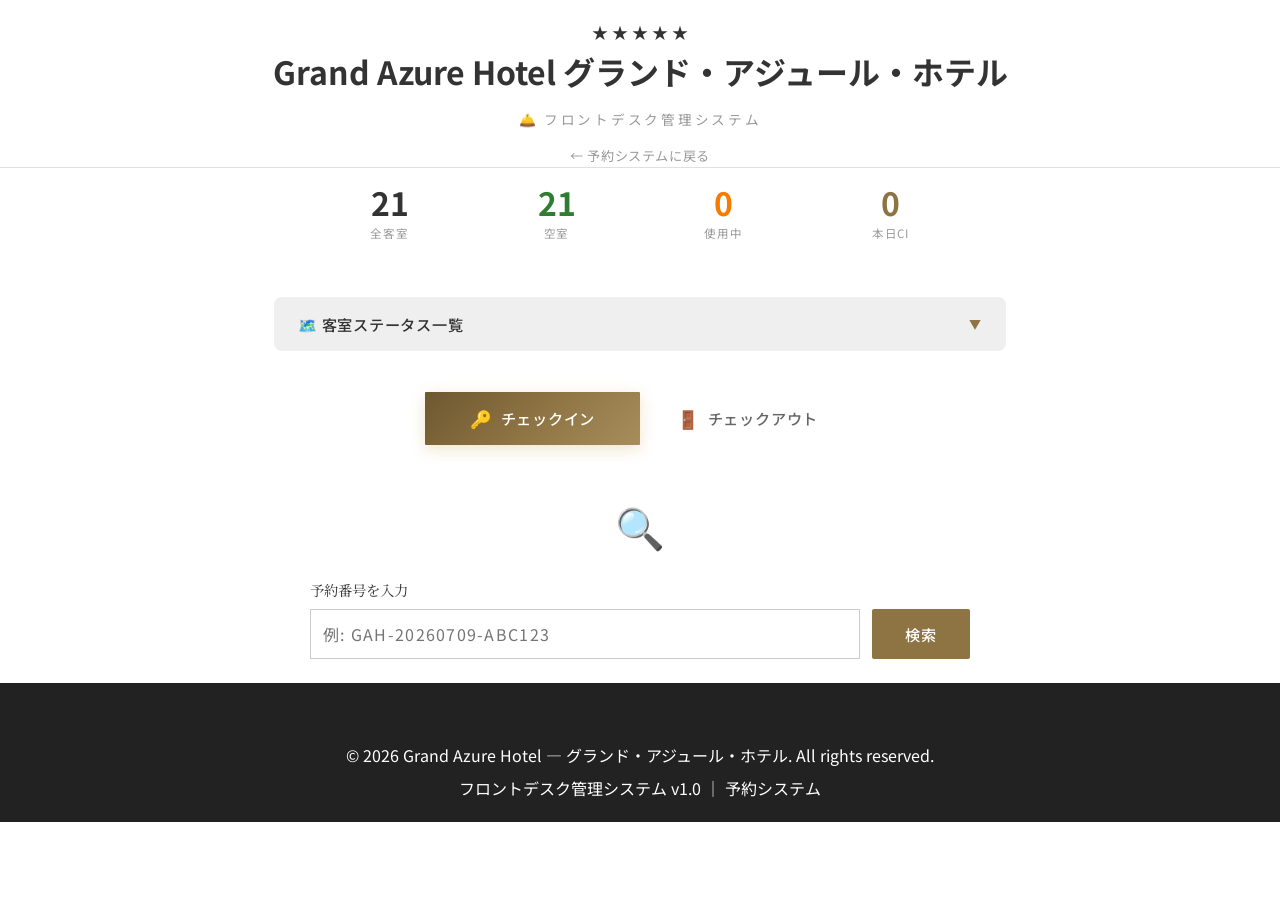
<file: front-desk.html>
<!DOCTYPE html>
<html lang="ja">
<head>
  <meta charset="UTF-8">
  <meta name="viewport" content="width=device-width, initial-scale=1.0">
  <meta name="description" content="グランド・アジュール・ホテル フロントデスク管理システム。チェックイン・チェックアウト業務を効率的に管理します。">
  <title>フロントデスク | グランド・アジュール・ホテル</title>
  <link rel="stylesheet" href="css/styles.css">
  <link rel="stylesheet" href="css/front-desk.css">
  <link rel="icon" href="data:image/svg+xml,<svg xmlns='http://www.w3.org/2000/svg' viewBox='0 0 100 100'><text y='.9em' font-size='90'>🛎️</text></svg>">
</head>
<body>

  <!-- Background Animation -->
  <div class="bg-animation">
    <div class="bg-orb"></div>
    <div class="bg-orb"></div>
    <div class="bg-orb"></div>
  </div>

  <!-- App Container -->
  <div class="app-container">

    <!-- Header -->
    <header class="site-header">
      <div class="hotel-brand">
        <div class="hotel-star-line">★ ★ ★ ★ ★</div>
        <h1 class="hotel-name">
          Grand Azure Hotel
          <span>グランド・アジュール・ホテル</span>
        </h1>
        <div class="header-subtitle">🛎️ フロントデスク管理システム</div>
        <a href="index.html" class="nav-link">← 予約システムに戻る</a>
      </div>
    </header>

    <!-- Status Dashboard -->
    <div class="status-dashboard">
      <div class="status-card">
        <div class="status-number" id="stat-total">0</div>
        <div class="status-label">全客室</div>
      </div>
      <div class="status-card available">
        <div class="status-number" id="stat-available">0</div>
        <div class="status-label">空室</div>
      </div>
      <div class="status-card occupied">
        <div class="status-number" id="stat-occupied">0</div>
        <div class="status-label">使用中</div>
      </div>
      <div class="status-card today">
        <div class="status-number" id="stat-today">0</div>
        <div class="status-label">本日CI</div>
      </div>
    </div>

    <!-- Room Status Panel -->
    <div class="room-status-panel" style="max-width: 780px; margin: 0 auto 36px; padding: 0 24px;">
      <button class="room-status-toggle glass-card" id="room-status-toggle" onclick="toggleRoomPanel()">
        <span>🗺️ 客室ステータス一覧</span>
        <span class="toggle-arrow" id="toggle-arrow">▼</span>
      </button>
      <div class="room-status-grid-wrapper" id="room-status-wrapper" style="display: none;">
        <div class="glass-card" style="margin-top: 2px; border-top-left-radius: 0; border-top-right-radius: 0;">
          <div id="room-status-grid">
            <!-- Rendered by JS -->
          </div>
          <div class="room-legend">
            <span class="legend-item"><span class="legend-dot available"></span> 空室</span>
            <span class="legend-item"><span class="legend-dot occupied"></span> 使用中</span>
          </div>
        </div>
      </div>
    </div>

    <!-- Tab Switcher -->
    <div class="tab-switcher">
      <button class="tab-btn active" data-tab="checkin">
        <span class="tab-icon">🔑</span> チェックイン
      </button>
      <button class="tab-btn" data-tab="checkout">
        <span class="tab-icon">🚪</span> チェックアウト
      </button>
      <div class="tab-slider"></div>
    </div>

    <!-- Main Content -->
    <main class="steps-wrapper">

      <!-- ===== CHECK-IN Panel ===== -->
      <div class="fd-panel active" id="panel-checkin">

        <!-- Search -->
        <div class="glass-card search-card">
          <div class="search-icon-header">
            <span class="icon">🔍</span>
          </div>
          <label class="form-label" for="checkin-input">予約番号を入力</label>
          <div class="search-input-group">
            <div class="form-group">
              <input type="text" class="form-input" id="checkin-input"
                     placeholder="例: GAH-20260709-ABC123"
                     autocomplete="off"
                     style="text-transform: uppercase; letter-spacing: 0.08em; font-family: var(--font-mono);">
            </div>
            <button class="btn btn-primary" id="checkin-search-btn">検索</button>
          </div>
        </div>

        <!-- Alert -->
        <div class="fd-alert" id="checkin-alert">
          <span class="alert-icon">⚠️</span>
          <span class="alert-text"></span>
        </div>

        <!-- Result -->
        <div class="fd-result" id="checkin-result">
          <div class="glass-card">
            <div id="checkin-result-content">
              <!-- Rendered by JS -->
            </div>
            <div class="btn-group">
              <button class="btn btn-primary btn-lg" id="checkin-confirm-btn">
                ✓ チェックインを確定
              </button>
            </div>
          </div>
        </div>

        <!-- Success -->
        <div class="fd-success" id="checkin-success">
          <div class="glass-card">
            <div class="success-icon-wrapper">
              <span class="success-check">✓</span>
            </div>
            <h2 class="success-title">チェックイン完了</h2>
            <p class="success-subtitle">お客様に部屋番号とルームキーをお渡しください</p>
            <div id="checkin-success-content">
              <!-- Rendered by JS -->
            </div>
            <div class="btn-group">
              <button class="btn btn-reset" id="checkin-reset-btn">
                🔄 次のチェックインへ
              </button>
            </div>
          </div>
        </div>
      </div>

      <!-- ===== CHECK-OUT Panel ===== -->
      <div class="fd-panel" id="panel-checkout">

        <!-- Search -->
        <div class="glass-card search-card">
          <div class="search-icon-header">
            <span class="icon">🚪</span>
          </div>
          <label class="form-label" for="checkout-input">部屋番号を入力</label>
          <div class="search-input-group">
            <div class="form-group">
              <input type="text" class="form-input" id="checkout-input"
                     placeholder="例: 501"
                     autocomplete="off"
                     style="letter-spacing: 0.1em; font-family: var(--font-mono); font-size: 1.1rem;">
            </div>
            <button class="btn btn-primary" id="checkout-search-btn">検索</button>
          </div>
        </div>

        <!-- Alert -->
        <div class="fd-alert" id="checkout-alert">
          <span class="alert-icon">⚠️</span>
          <span class="alert-text"></span>
        </div>

        <!-- Result -->
        <div class="fd-result" id="checkout-result">
          <div class="glass-card">
            <div id="checkout-result-content">
              <!-- Rendered by JS -->
            </div>
            <div class="btn-group">
              <button class="btn btn-primary btn-lg" id="checkout-confirm-btn">
                ✓ チェックアウト・精算完了
              </button>
            </div>
          </div>
        </div>

        <!-- Success -->
        <div class="fd-success" id="checkout-success">
          <div class="glass-card">
            <div class="success-icon-wrapper">
              <span class="success-check">✓</span>
            </div>
            <h2 class="success-title">チェックアウト完了</h2>
            <p class="success-subtitle">精算が完了しました。お客様のまたのご利用をお待ちしております。</p>
            <div id="checkout-success-content">
              <!-- Rendered by JS -->
            </div>
            <div class="btn-group">
              <button class="btn btn-reset" id="checkout-reset-btn">
                🔄 次のチェックアウトへ
              </button>
            </div>
          </div>
        </div>
      </div>

    </main>

    <!-- Footer -->
    <footer class="site-footer">
      <p>&copy; 2026 Grand Azure Hotel — グランド・アジュール・ホテル. All rights reserved.</p>
      <p style="margin-top: 8px;">フロントデスク管理システム v1.0 ｜ <a href="index.html">予約システム</a></p>
    </footer>

  </div>

  <script src="js/shared-data.js"></script>
  <script src="js/front-desk.js"></script>
</body>
</html>
</file>
<file: css/styles.css>
@import url('https://fonts.googleapis.com/css2?family=Noto+Serif+JP:wght@400;500;600;700&family=Noto+Sans+JP:wght@300;400;500;700&display=swap');

/* ========== Design Tokens ========== */
:root {
  --color-bg-primary: #ffffff;
  --color-bg-secondary: #f8f8f8;
  --color-bg-dark: #222222;
  --color-gold: #8e7343; /* Classic gold/brown */
  --color-gold-light: #a88d5c;
  --color-gold-dark: #6e5830;
  --color-text-primary: #333333;
  --color-text-secondary: #666666;
  --color-text-muted: #999999;
  --color-border: #e0e0e0;
  --color-border-dark: #cccccc;
  --color-success: #2e7d32;
  --color-error: #c62828;
  --color-warning: #f57c00;
  --font-serif: 'Noto Serif JP', serif;
  --font-sans: 'Noto Sans JP', sans-serif;
  --radius-sm: 2px;
  --radius-md: 4px;
  --radius-lg: 8px;
  --shadow-sm: 0 2px 8px rgba(0,0,0,0.05);
  --shadow-md: 0 4px 16px rgba(0,0,0,0.08);
  --transition-smooth: all 0.3s ease;
}

/* ========== Reset & Base ========== */
*, *::before, *::after {
  margin: 0;
  padding: 0;
  box-sizing: border-box;
}

html {
  scroll-behavior: smooth;
  font-size: 16px;
}

body {
  font-family: var(--font-sans);
  background: var(--color-bg-primary);
  color: var(--color-text-primary);
  min-height: 100vh;
  line-height: 1.6;
  -webkit-font-smoothing: antialiased;
}

a {
  color: inherit;
  text-decoration: none;
}

/* ========== Header & Navigation ========== */
.site-header {
  background: var(--color-bg-primary);
  border-bottom: 1px solid var(--color-border);
  padding: 20px 0 0;
  text-align: center;
  position: sticky;
  top: 0;
  z-index: 100;
}

.header-logo {
  display: inline-flex;
  flex-direction: column;
  align-items: center;
  margin-bottom: 20px;
}

.logo-icon {
  font-size: 2.5rem;
  margin-bottom: 4px;
  color: #1a2b4c; /* Deep blue often used in classic hotel logos */
}

.logo-text {
  font-family: var(--font-serif);
  font-size: 1.5rem;
  font-weight: 600;
  letter-spacing: 0.15em;
  color: #1a2b4c;
}

.logo-sub {
  font-size: 0.7rem;
  letter-spacing: 0.2em;
  color: #1a2b4c;
}

.main-nav {
  display: flex;
  justify-content: center;
  gap: 40px;
  padding-bottom: 15px;
}

.nav-item {
  font-family: var(--font-serif);
  font-size: 0.85rem;
  font-weight: 600;
  color: var(--color-text-primary);
  letter-spacing: 0.05em;
  transition: color 0.2s;
  position: relative;
}

.nav-item:hover {
  color: var(--color-gold);
}

.nav-item::after {
  content: '';
  position: absolute;
  bottom: -15px;
  left: 0;
  width: 100%;
  height: 2px;
  background: var(--color-gold);
  transform: scaleX(0);
  transition: transform 0.3s;
}

.nav-item.active::after, .nav-item:hover::after {
  transform: scaleX(1);
}

/* ========== Hero Section ========== */
.hero-section {
  position: relative;
  width: 100%;
  height: 60vh;
  min-height: 400px;
  max-height: 700px;
  background-color: var(--color-bg-secondary);
  overflow: hidden;
}

.hero-image {
  width: 100%;
  height: 100%;
  object-fit: cover;
  object-position: center;
}

/* ========== Main Content Area ========== */
.main-content {
  padding: 60px 0;
}

/* ========== Section Headers ========== */
.section-header {
  text-align: center;
  margin-bottom: 40px;
}

.section-title {
  font-family: var(--font-serif);
  font-size: 1.8rem;
  font-weight: 500;
  letter-spacing: 0.1em;
  margin-bottom: 20px;
}

.section-subtitle {
  font-size: 0.9rem;
  color: var(--color-text-secondary);
  line-height: 1.8;
  letter-spacing: 0.05em;
}

/* ========== Booking Widget (Step 1) ========== */
.booking-widget-container {
  max-width: 1000px;
  margin: -40px auto 60px; /* Overlap hero */
  position: relative;
  z-index: 10;
  padding: 0 20px;
}

.booking-widget {
  background: var(--color-bg-primary);
  border: 1px solid var(--color-border);
  box-shadow: var(--shadow-md);
  padding: 30px;
}

.booking-tabs {
  display: flex;
  border-bottom: 1px solid var(--color-border);
  margin-bottom: 24px;
}

.booking-tab {
  padding: 12px 30px;
  font-family: var(--font-serif);
  font-size: 0.95rem;
  font-weight: 600;
  color: var(--color-text-muted);
  cursor: pointer;
  border-bottom: 2px solid transparent;
  margin-bottom: -1px;
}

.booking-tab.active {
  color: var(--color-text-primary);
  border-bottom-color: var(--color-gold);
}

.booking-form {
  display: flex;
  gap: 20px;
  align-items: flex-end;
  flex-wrap: wrap;
}

.form-group.booking-field {
  flex: 1;
  min-width: 200px;
}

.booking-field label {
  display: block;
  font-family: var(--font-serif);
  font-size: 0.85rem;
  font-weight: 600;
  margin-bottom: 8px;
  color: var(--color-text-primary);
}

.booking-field input, .booking-field select {
  width: 100%;
  padding: 12px 10px;
  border: none;
  border-bottom: 1px solid var(--color-border-dark);
  font-family: var(--font-sans);
  font-size: 1rem;
  color: var(--color-text-primary);
  background: transparent;
  outline: none;
  transition: border-color 0.2s;
}

.booking-field input:focus, .booking-field select:focus {
  border-bottom-color: var(--color-gold);
}

.booking-action {
  flex-basis: 100%;
  display: flex;
  justify-content: flex-end;
  margin-top: 10px;
}

/* ========== Buttons ========== */
.btn {
  display: inline-flex;
  align-items: center;
  justify-content: center;
  padding: 14px 40px;
  font-family: var(--font-sans);
  font-size: 0.95rem;
  font-weight: 500;
  letter-spacing: 0.05em;
  cursor: pointer;
  transition: var(--transition-smooth);
  border: 1px solid transparent;
  border-radius: var(--radius-sm);
}

.btn-primary {
  background-color: var(--color-gold);
  color: #fff;
}

.btn-primary:hover {
  background-color: var(--color-gold-dark);
}

.btn-outline {
  background-color: transparent;
  border-color: var(--color-border-dark);
  color: var(--color-text-primary);
}

.btn-outline:hover {
  border-color: var(--color-gold);
  color: var(--color-gold);
}

.btn-block {
  width: 100%;
}

/* ========== Content Grid (Topics / Rooms / Facilities) ========== */
.content-section {
  background-color: var(--color-bg-secondary);
  padding: 60px 20px;
}

.content-section.white {
  background-color: var(--color-bg-primary);
}

.grid-container {
  max-width: 1200px;
  margin: 0 auto;
}

.card-grid {
  display: grid;
  grid-template-columns: repeat(auto-fill, minmax(280px, 1fr));
  gap: 30px;
}

.card {
  background: var(--color-bg-primary);
  transition: transform 0.3s ease;
  cursor: pointer;
}

.card:hover {
  transform: translateY(-5px);
}

.card-img-wrapper {
  width: 100%;
  aspect-ratio: 4/3;
  overflow: hidden;
  margin-bottom: 15px;
}

.card-img {
  width: 100%;
  height: 100%;
  object-fit: cover;
  transition: transform 0.5s ease;
}

.card:hover .card-img {
  transform: scale(1.05);
}

.card-label {
  font-size: 0.65rem;
  font-weight: 700;
  color: var(--color-gold);
  letter-spacing: 0.15em;
  text-transform: uppercase;
  margin-bottom: 8px;
}

.card-title {
  font-family: var(--font-serif);
  font-size: 1rem;
  color: var(--color-text-primary);
  line-height: 1.4;
}

/* ========== Featured Layout (Rooms) ========== */
.featured-layout {
  display: flex;
  align-items: center;
  gap: 40px;
  max-width: 1200px;
  margin: 0 auto;
}

.featured-text {
  flex: 1;
  padding-right: 40px;
}

.featured-text h3 {
  font-family: var(--font-serif);
  font-size: 1.4rem;
  margin-bottom: 20px;
}

.featured-text p {
  color: var(--color-text-secondary);
  font-size: 0.9rem;
  line-height: 1.8;
  margin-bottom: 30px;
}

.featured-image {
  flex: 1.5;
  position: relative;
}

.featured-image img {
  width: 100%;
  display: block;
}

.featured-caption {
  position: absolute;
  bottom: 0;
  right: 0;
  background: rgba(0,0,0,0.6);
  color: #fff;
  padding: 10px 20px;
  font-size: 0.8rem;
}

/* ========== Booking Steps Container (Hidden initially) ========== */
#booking-flow-container {
  display: none; /* Hidden until search is clicked */
  max-width: 1000px;
  margin: 0 auto 80px;
  padding: 0 20px;
}

#booking-flow-container.active {
  display: block;
  animation: fadeIn 0.5s ease forwards;
}

@keyframes fadeIn {
  from { opacity: 0; transform: translateY(20px); }
  to { opacity: 1; transform: translateY(0); }
}

/* Booking Flow Progress */
.booking-progress {
  display: flex;
  justify-content: center;
  gap: 15px;
  margin-bottom: 40px;
  border-bottom: 1px solid var(--color-border);
  padding-bottom: 20px;
}

.progress-step {
  font-family: var(--font-serif);
  font-size: 0.9rem;
  color: var(--color-text-muted);
  display: flex;
  align-items: center;
  gap: 8px;
}

.progress-step::after {
  content: '>';
  margin-left: 15px;
  color: var(--color-border);
}

.progress-step:last-child::after {
  display: none;
}

.progress-step.active {
  color: var(--color-gold);
  font-weight: 600;
}

/* Step Content Base */
.step-content {
  display: none;
}
.step-content.active {
  display: block;
}

.step-header {
  font-family: var(--font-serif);
  font-size: 1.5rem;
  border-bottom: 1px solid var(--color-gold);
  padding-bottom: 15px;
  margin-bottom: 30px;
  color: var(--color-text-primary);
}

/* Room Selection (Step 2) */
.room-list {
  display: flex;
  flex-direction: column;
  gap: 30px;
}

.room-list-item {
  display: flex;
  border: 1px solid var(--color-border);
  background: var(--color-bg-primary);
  transition: var(--transition-smooth);
}

.room-list-item:hover {
  box-shadow: var(--shadow-sm);
}

.room-list-item.selected {
  border: 2px solid var(--color-gold);
}

.room-item-img {
  width: 300px;
  flex-shrink: 0;
}

.room-item-img img {
  width: 100%;
  height: 100%;
  object-fit: cover;
}

.room-item-content {
  padding: 24px;
  flex: 1;
  display: flex;
  flex-direction: column;
}

.room-item-name {
  font-family: var(--font-serif);
  font-size: 1.2rem;
  margin-bottom: 10px;
}

.room-item-desc {
  font-size: 0.85rem;
  color: var(--color-text-secondary);
  margin-bottom: 15px;
}

.room-item-meta {
  display: flex;
  gap: 15px;
  font-size: 0.8rem;
  color: var(--color-text-muted);
  margin-bottom: auto;
}

.room-item-footer {
  display: flex;
  justify-content: space-between;
  align-items: flex-end;
  margin-top: 20px;
  padding-top: 15px;
  border-top: 1px solid var(--color-border);
}

.room-item-price {
  font-size: 1.3rem;
  font-weight: 700;
  color: var(--color-text-primary);
}

.room-item-price span {
  font-size: 0.8rem;
  font-weight: normal;
}

/* Forms (Step 3 & 4) */
.form-card {
  background: var(--color-bg-secondary);
  padding: 40px;
  border: 1px solid var(--color-border);
}

.form-row {
  display: flex;
  gap: 20px;
  margin-bottom: 20px;
}

.form-group {
  flex: 1;
  margin-bottom: 20px;
}

.form-label {
  display: block;
  font-family: var(--font-serif);
  font-size: 0.9rem;
  margin-bottom: 8px;
}

.form-input, .form-select, .form-textarea {
  width: 100%;
  padding: 12px;
  border: 1px solid var(--color-border-dark);
  font-family: var(--font-sans);
  font-size: 1rem;
  background: var(--color-bg-primary);
}

.form-input:focus, .form-textarea:focus {
  outline: none;
  border-color: var(--color-gold);
}

.form-textarea {
  min-height: 120px;
  resize: vertical;
}

.form-error {
  color: var(--color-error);
  font-size: 0.8rem;
  margin-top: 5px;
  display: none;
}
.form-error.visible { display: block; }

/* Confirmation (Step 4) */
.confirm-table {
  width: 100%;
  border-collapse: collapse;
  margin-bottom: 30px;
}

.confirm-table th, .confirm-table td {
  padding: 15px;
  border-bottom: 1px solid var(--color-border);
  text-align: left;
}

.confirm-table th {
  width: 30%;
  font-weight: normal;
  color: var(--color-text-secondary);
  background: var(--color-bg-primary);
}

.confirm-total-box {
  background: var(--color-bg-primary);
  border: 1px solid var(--color-gold);
  padding: 20px;
  text-align: right;
  margin-bottom: 30px;
}

.confirm-total-label {
  font-size: 1rem;
  margin-right: 20px;
}

.confirm-total-price {
  font-size: 1.8rem;
  font-weight: 700;
  color: var(--color-gold);
}

/* Completion (Step 5) */
.completion-wrapper {
  text-align: center;
  padding: 60px 20px;
}

.completion-icon {
  font-size: 4rem;
  color: var(--color-gold);
  margin-bottom: 20px;
}

.completion-title {
  font-family: var(--font-serif);
  font-size: 1.8rem;
  margin-bottom: 15px;
}

.completion-text {
  color: var(--color-text-secondary);
  margin-bottom: 40px;
}

.reservation-number-display {
  display: inline-block;
  background: var(--color-bg-secondary);
  border: 1px solid var(--color-border);
  padding: 20px 40px;
  margin-bottom: 40px;
}

.reservation-number-display span {
  display: block;
  font-size: 0.85rem;
  color: var(--color-text-secondary);
  margin-bottom: 5px;
}

.reservation-number-display strong {
  font-size: 1.5rem;
  letter-spacing: 0.1em;
  color: var(--color-text-primary);
}

/* Actions Footer */
.step-actions {
  display: flex;
  justify-content: center;
  gap: 20px;
  margin-top: 40px;
  padding-top: 20px;
  border-top: 1px solid var(--color-border);
}

/* Alert */
.alert {
  padding: 15px 20px;
  margin-bottom: 20px;
  border: 1px solid transparent;
  display: none;
}
.alert.visible { display: block; }
.alert-warning { background: #fff3e0; border-color: #ffcc80; color: #e65100; }
.alert-error { background: #ffebee; border-color: #ef9a9a; color: #c62828; }

/* ========== Footer ========== */
.site-footer {
  background: var(--color-bg-dark);
  color: #fff;
  padding: 60px 20px 20px;
  text-align: center;
}

.footer-logo {
  font-family: var(--font-serif);
  font-size: 1.5rem;
  margin-bottom: 30px;
  letter-spacing: 0.1em;
}

.footer-nav {
  display: flex;
  justify-content: center;
  gap: 30px;
  margin-bottom: 40px;
}

.footer-nav a {
  font-size: 0.85rem;
  color: #aaaaaa;
  transition: color 0.2s;
}

.footer-nav a:hover {
  color: #ffffff;
}

.footer-bottom {
  border-top: 1px solid #444;
  padding-top: 20px;
  font-size: 0.75rem;
  color: #888;
}

/* Spinner */
.spinner-overlay {
  position: fixed;
  inset: 0;
  background: rgba(255,255,255,0.8);
  display: none;
  align-items: center;
  justify-content: center;
  z-index: 1000;
}
.spinner-overlay.visible { display: flex; }
.spinner {
  width: 40px; height: 40px;
  border: 3px solid #eee; border-top-color: var(--color-gold);
  border-radius: 50%;
  animation: spin 1s linear infinite;
}
@keyframes spin { to { transform: rotate(360deg); } }

/* ========== Cancellation Modal ========== */
.cancel-modal-overlay {
  position: fixed;
  inset: 0;
  background: rgba(0, 0, 0, 0.5);
  display: none;
  align-items: center;
  justify-content: center;
  z-index: 1000;
  padding: 20px;
}

.cancel-modal-overlay.visible {
  display: flex;
}

.cancel-modal {
  background: var(--color-bg-primary);
  max-width: 520px;
  width: 100%;
  padding: 40px;
  position: relative;
  box-shadow: 0 20px 60px rgba(0, 0, 0, 0.3);
  animation: modalSlideIn 0.3s ease;
}

@keyframes modalSlideIn {
  from { opacity: 0; transform: translateY(20px); }
  to { opacity: 1; transform: translateY(0); }
}

.cancel-modal-close {
  position: absolute;
  top: 15px;
  right: 20px;
  background: none;
  border: none;
  font-size: 1.5rem;
  cursor: pointer;
  color: var(--color-text-muted);
  transition: color 0.2s;
}

.cancel-modal-close:hover {
  color: var(--color-text-primary);
}

.cancel-detail-row {
  display: flex;
  justify-content: space-between;
  padding: 10px 0;
  border-bottom: 1px solid var(--color-border);
  font-size: 0.9rem;
}

.cancel-detail-row:last-child {
  border-bottom: none;
}

.cancel-detail-label {
  color: var(--color-text-secondary);
}

.cancel-detail-value {
  font-weight: 500;
  text-align: right;
}

.cancel-status-badge {
  display: inline-block;
  padding: 3px 12px;
  border-radius: 20px;
  font-size: 0.75rem;
  font-weight: 500;
}

.cancel-status-badge.reserved {
  background: rgba(142, 115, 67, 0.1);
  color: var(--color-gold);
}

.cancel-status-badge.cancelled {
  background: rgba(198, 40, 40, 0.1);
  color: var(--color-error);
}

.cancel-status-badge.checked-in {
  background: rgba(46, 125, 50, 0.1);
  color: var(--color-success);
}

/* ========== Responsive ========== */
@media (max-width: 768px) {
  .main-nav { gap: 15px; overflow-x: auto; padding-bottom: 10px; }
  .booking-form { flex-direction: column; align-items: stretch; }
  .booking-action { justify-content: stretch; }
  .booking-action .btn { width: 100%; }
  .featured-layout { flex-direction: column-reverse; }
  .featured-text { padding-right: 0; }
  .room-list-item { flex-direction: column; }
  .room-item-img { width: 100%; height: 200px; }
  .form-row { flex-direction: column; gap: 0; }
}
</file>
<file: css/front-desk.css>
/* ========== Front Desk Specific Styles ========== */

/* --- Subtitle under hotel name --- */
.header-subtitle {
  font-family: var(--font-body);
  font-size: 0.85rem;
  color: var(--color-text-muted);
  letter-spacing: 0.2em;
  margin-top: 12px;
  text-transform: uppercase;
}

/* --- Navigation Link --- */
.nav-link {
  display: inline-flex;
  align-items: center;
  gap: 6px;
  color: var(--color-text-muted);
  text-decoration: none;
  font-size: 0.82rem;
  margin-top: 14px;
  transition: var(--transition-smooth);
  letter-spacing: 0.05em;
}

.nav-link:hover {
  color: var(--color-gold);
}

/* ========== Status Dashboard ========== */
.status-dashboard {
  display: grid;
  grid-template-columns: repeat(4, 1fr);
  gap: 16px;
  max-width: 700px;
  margin: 0 auto 36px;
  padding: 0 24px;
}

.status-card {
  background: var(--color-bg-card);
  border: 1px solid var(--color-border-light);
  border-radius: var(--radius-md);
  padding: 18px 16px;
  text-align: center;
  transition: var(--transition-smooth);
}

.status-card:hover {
  background: var(--color-bg-card-hover);
  transform: translateY(-2px);
}

.status-number {
  font-family: var(--font-mono);
  font-size: 2rem;
  font-weight: 700;
  color: var(--color-text-primary);
  line-height: 1;
  margin-bottom: 6px;
}

.status-label {
  font-size: 0.72rem;
  color: var(--color-text-muted);
  letter-spacing: 0.08em;
  text-transform: uppercase;
}

.status-card.available .status-number { color: var(--color-success); }
.status-card.occupied .status-number { color: var(--color-warning); }
.status-card.today .status-number { color: var(--color-gold); }

/* ========== Tab Switcher ========== */
.tab-switcher {
  display: flex;
  background: rgba(255, 255, 255, 0.04);
  border: 1px solid var(--color-border-light);
  border-radius: var(--radius-md);
  padding: 5px;
  position: relative;
  max-width: 440px;
  margin: 0 auto 44px;
}

.tab-btn {
  flex: 1;
  padding: 14px 24px;
  background: none;
  border: none;
  color: var(--color-text-secondary);
  font-family: var(--font-body);
  font-size: 0.95rem;
  font-weight: 500;
  cursor: pointer;
  position: relative;
  z-index: 2;
  transition: color 0.35s ease;
  display: flex;
  align-items: center;
  justify-content: center;
  gap: 8px;
  letter-spacing: 0.05em;
}

.tab-btn.active {
  color: var(--color-bg-primary);
}

.tab-btn .tab-icon {
  font-size: 1.1rem;
}

.tab-slider {
  position: absolute;
  top: 5px;
  left: 5px;
  width: calc(50% - 5px);
  height: calc(100% - 10px);
  background: linear-gradient(135deg, var(--color-gold-dark), var(--color-gold), var(--color-gold-light));
  border-radius: calc(var(--radius-md) - 3px);
  transition: transform 0.35s cubic-bezier(0.25, 0.46, 0.45, 0.94);
  z-index: 1;
  box-shadow: 0 4px 15px rgba(201, 168, 76, 0.3);
}

.tab-switcher.checkout-active .tab-slider {
  transform: translateX(100%);
}

/* ========== Front Desk Panels ========== */
.fd-panel {
  display: none;
  max-width: 660px;
  margin: 0 auto;
  animation: stepFadeIn 0.5s ease forwards;
}

.fd-panel.active {
  display: block;
}

/* ========== Search Section ========== */
.search-card {
  margin-bottom: 24px;
}

.search-icon-header {
  text-align: center;
  margin-bottom: 20px;
}

.search-icon-header .icon {
  font-size: 2.5rem;
  display: block;
  margin-bottom: 4px;
}

.search-input-group {
  display: flex;
  gap: 12px;
  align-items: flex-end;
}

.search-input-group .form-group {
  flex: 1;
  margin-bottom: 0;
}

.search-input-group .btn {
  height: 50px;
  padding: 0 32px;
  flex-shrink: 0;
}

/* ========== Front Desk Alerts ========== */
.fd-alert {
  padding: 18px 22px;
  border-radius: var(--radius-md);
  display: none;
  align-items: flex-start;
  gap: 12px;
  margin-bottom: 24px;
  animation: alertSlideIn 0.4s ease;
}

.fd-alert.visible {
  display: flex;
}

.fd-alert.error {
  background: rgba(224, 85, 85, 0.1);
  border: 1px solid rgba(224, 85, 85, 0.3);
  color: var(--color-error);
}

.fd-alert.warning {
  background: rgba(224, 165, 85, 0.1);
  border: 1px solid rgba(224, 165, 85, 0.3);
  color: var(--color-warning);
}

.fd-alert .alert-icon {
  font-size: 1.3rem;
  flex-shrink: 0;
  margin-top: 2px;
}

.fd-alert .alert-text {
  font-size: 0.9rem;
  line-height: 1.6;
}

/* ========== Result Cards ========== */
.fd-result {
  display: none;
  animation: stepFadeIn 0.5s ease forwards;
}

.fd-result.visible {
  display: block;
}

.result-header {
  display: flex;
  align-items: center;
  gap: 14px;
  margin-bottom: 24px;
  padding-bottom: 16px;
  border-bottom: 1px solid var(--color-border);
}

.result-header-icon {
  width: 48px;
  height: 48px;
  border-radius: 50%;
  background: rgba(201, 168, 76, 0.1);
  border: 1px solid var(--color-border);
  display: flex;
  align-items: center;
  justify-content: center;
  font-size: 1.4rem;
  flex-shrink: 0;
}

.result-header-text h3 {
  font-family: var(--font-display);
  font-size: 1.3rem;
  font-weight: 500;
  color: var(--color-text-primary);
  margin-bottom: 2px;
}

.result-header-text p {
  font-size: 0.8rem;
  color: var(--color-text-muted);
}

.result-details {
  margin-bottom: 24px;
}

.result-row {
  display: flex;
  justify-content: space-between;
  align-items: center;
  padding: 11px 0;
  border-bottom: 1px solid rgba(255, 255, 255, 0.03);
}

.result-label {
  font-size: 0.85rem;
  color: var(--color-text-secondary);
}

.result-value {
  font-size: 0.95rem;
  color: var(--color-text-primary);
  font-weight: 500;
  text-align: right;
}

/* ========== Room Key Card Display ========== */
.room-key-card {
  background: linear-gradient(145deg, #1a1a2e 0%, #16162a 50%, #0f0f1f 100%);
  border: 2px solid var(--color-gold);
  border-radius: var(--radius-lg);
  padding: 32px;
  text-align: center;
  position: relative;
  overflow: hidden;
  margin: 24px 0;
  box-shadow: 0 8px 40px rgba(201, 168, 76, 0.15);
}

.room-key-card::before {
  content: '';
  position: absolute;
  top: 0;
  left: 0;
  right: 0;
  height: 3px;
  background: linear-gradient(90deg, var(--color-gold-dark), var(--color-gold), var(--color-gold-light), var(--color-gold), var(--color-gold-dark));
}

.room-key-card::after {
  content: '';
  position: absolute;
  bottom: 0;
  left: 0;
  right: 0;
  height: 3px;
  background: linear-gradient(90deg, var(--color-gold-dark), var(--color-gold), var(--color-gold-light), var(--color-gold), var(--color-gold-dark));
}

.key-card-stars {
  color: var(--color-gold);
  font-size: 0.65rem;
  letter-spacing: 6px;
  margin-bottom: 16px;
}

.key-card-room-number {
  font-family: var(--font-mono);
  font-size: 4.5rem;
  font-weight: 700;
  color: var(--color-gold);
  line-height: 1;
  margin-bottom: 8px;
  text-shadow: 0 0 30px rgba(201, 168, 76, 0.3);
  letter-spacing: 0.1em;
}

.key-card-room-type {
  font-family: var(--font-body);
  font-size: 0.9rem;
  color: var(--color-text-secondary);
  margin-bottom: 4px;
  letter-spacing: 0.1em;
}

.key-card-floor {
  font-size: 0.78rem;
  color: var(--color-text-muted);
}

.key-card-divider {
  width: 60px;
  height: 1px;
  background: linear-gradient(90deg, transparent, var(--color-gold), transparent);
  margin: 16px auto;
}

.key-card-hotel {
  font-family: var(--font-display);
  font-size: 0.85rem;
  color: var(--color-text-muted);
  letter-spacing: 0.2em;
  text-transform: uppercase;
}

/* ========== Success State ========== */
.fd-success {
  display: none;
  text-align: center;
  animation: stepFadeIn 0.5s ease forwards;
}

.fd-success.visible {
  display: block;
}

.success-icon-wrapper {
  width: 90px;
  height: 90px;
  border-radius: 50%;
  background: linear-gradient(135deg, rgba(76, 175, 135, 0.15), rgba(76, 175, 135, 0.05));
  border: 2px solid var(--color-success);
  display: flex;
  align-items: center;
  justify-content: center;
  margin: 0 auto 20px;
  animation: checkPulse 2s ease-in-out infinite;
}

.success-icon-wrapper .success-check {
  font-size: 2.5rem;
  color: var(--color-success);
}

.success-title {
  font-family: var(--font-display);
  font-size: 1.8rem;
  color: var(--color-text-primary);
  margin-bottom: 6px;
}

.success-subtitle {
  font-size: 0.88rem;
  color: var(--color-text-secondary);
  margin-bottom: 28px;
}

.success-summary {
  text-align: left;
  margin-bottom: 28px;
}

.success-summary-row {
  display: flex;
  justify-content: space-between;
  padding: 10px 0;
  border-bottom: 1px solid var(--color-border-light);
}

.success-summary-label {
  font-size: 0.85rem;
  color: var(--color-text-secondary);
}

.success-summary-value {
  font-size: 0.95rem;
  color: var(--color-text-primary);
  font-weight: 500;
}

/* ========== Charge Box ========== */
.charge-box {
  background: rgba(201, 168, 76, 0.08);
  border: 1px solid var(--color-border);
  border-radius: var(--radius-md);
  padding: 20px 24px;
  display: flex;
  justify-content: space-between;
  align-items: center;
  margin: 20px 0;
}

.charge-box-label {
  font-size: 0.95rem;
  color: var(--color-text-primary);
}

.charge-box-amount {
  font-family: var(--font-mono);
  font-size: 1.8rem;
  font-weight: 700;
  color: var(--color-gold);
}

.charge-box-amount .tax-note {
  display: block;
  font-size: 0.6rem;
  font-weight: 400;
  color: var(--color-text-muted);
  text-align: right;
}

/* ========== Reset Button ========== */
.btn-reset {
  background: transparent;
  border: 1px solid var(--color-border-light);
  color: var(--color-text-secondary);
  margin-top: 8px;
}

.btn-reset:hover {
  border-color: var(--color-gold);
  color: var(--color-gold);
}

/* ========== Room Status Panel ========== */
.room-status-toggle {
  width: 100%;
  display: flex;
  justify-content: space-between;
  align-items: center;
  padding: 16px 24px;
  cursor: pointer;
  border: 1px solid var(--color-border-light);
  font-family: var(--font-body);
  font-size: 0.95rem;
  font-weight: 500;
  color: var(--color-text-primary);
  letter-spacing: 0.05em;
  border-radius: var(--radius-lg);
  transition: var(--transition-smooth);
}

.room-status-toggle:hover {
  background: var(--color-bg-card-hover);
  border-color: var(--color-border);
}

.room-status-toggle.open {
  border-bottom-left-radius: 0;
  border-bottom-right-radius: 0;
  border-color: var(--color-border);
}

.toggle-arrow {
  font-size: 0.75rem;
  color: var(--color-gold);
  transition: transform 0.3s ease;
}

.room-status-toggle.open .toggle-arrow {
  transform: rotate(180deg);
}

.room-type-group {
  margin-bottom: 20px;
}

.room-type-group:last-child {
  margin-bottom: 0;
}

.room-type-title {
  font-size: 0.78rem;
  font-weight: 500;
  color: var(--color-gold);
  letter-spacing: 0.08em;
  margin-bottom: 10px;
  text-transform: uppercase;
}

.room-tiles {
  display: flex;
  flex-wrap: wrap;
  gap: 8px;
}

.room-tile {
  width: 72px;
  padding: 10px 6px;
  border-radius: var(--radius-sm);
  text-align: center;
  font-family: var(--font-mono);
  font-size: 0.85rem;
  font-weight: 600;
  border: 1px solid var(--color-border-light);
  transition: var(--transition-smooth);
  position: relative;
  cursor: default;
}

.room-tile.available {
  background: rgba(76, 175, 135, 0.08);
  border-color: rgba(76, 175, 135, 0.25);
  color: var(--color-success);
}

.room-tile.occupied {
  background: rgba(224, 165, 85, 0.1);
  border-color: rgba(224, 165, 85, 0.35);
  color: var(--color-warning);
}

.room-tile .room-tile-status {
  display: block;
  font-size: 0.58rem;
  font-weight: 400;
  font-family: var(--font-body);
  margin-top: 3px;
  letter-spacing: 0;
  opacity: 0.8;
}

.room-tile.occupied .room-tile-guest {
  display: block;
  font-size: 0.55rem;
  font-weight: 400;
  font-family: var(--font-body);
  margin-top: 2px;
  color: var(--color-text-secondary);
  white-space: nowrap;
  overflow: hidden;
  text-overflow: ellipsis;
  max-width: 60px;
}

/* Tooltip for occupied rooms */
.room-tile.occupied:hover::after {
  content: attr(data-guest);
  position: absolute;
  bottom: calc(100% + 6px);
  left: 50%;
  transform: translateX(-50%);
  background: var(--color-bg-secondary);
  border: 1px solid var(--color-border);
  color: var(--color-text-primary);
  padding: 6px 12px;
  border-radius: 6px;
  font-size: 0.75rem;
  font-family: var(--font-body);
  white-space: nowrap;
  z-index: 10;
  box-shadow: 0 4px 12px rgba(0, 0, 0, 0.4);
  pointer-events: none;
}

.room-legend {
  display: flex;
  gap: 20px;
  margin-top: 20px;
  padding-top: 16px;
  border-top: 1px solid var(--color-border-light);
}

.legend-item {
  display: flex;
  align-items: center;
  gap: 6px;
  font-size: 0.78rem;
  color: var(--color-text-muted);
}

.legend-dot {
  width: 10px;
  height: 10px;
  border-radius: 50%;
}

.legend-dot.available {
  background: var(--color-success);
}

.legend-dot.occupied {
  background: var(--color-warning);
}

/* ========== Responsive ========== */
@media (max-width: 768px) {
  .status-dashboard {
    grid-template-columns: repeat(2, 1fr);
    gap: 12px;
  }

  .search-input-group {
    flex-direction: column;
  }

  .search-input-group .btn {
    width: 100%;
  }

  .key-card-room-number {
    font-size: 3.5rem;
  }

  .result-row {
    flex-direction: column;
    align-items: flex-start;
    gap: 4px;
  }

  .result-value {
    text-align: left;
  }

  .charge-box {
    flex-direction: column;
    gap: 10px;
    text-align: center;
  }

  .tab-btn {
    font-size: 0.85rem;
    padding: 12px 16px;
  }
}

@media (max-width: 480px) {
  .status-dashboard {
    grid-template-columns: repeat(2, 1fr);
  }

  .status-number {
    font-size: 1.5rem;
  }

  .key-card-room-number {
    font-size: 2.8rem;
  }

  .room-key-card {
    padding: 24px 16px;
  }
}
</file>
